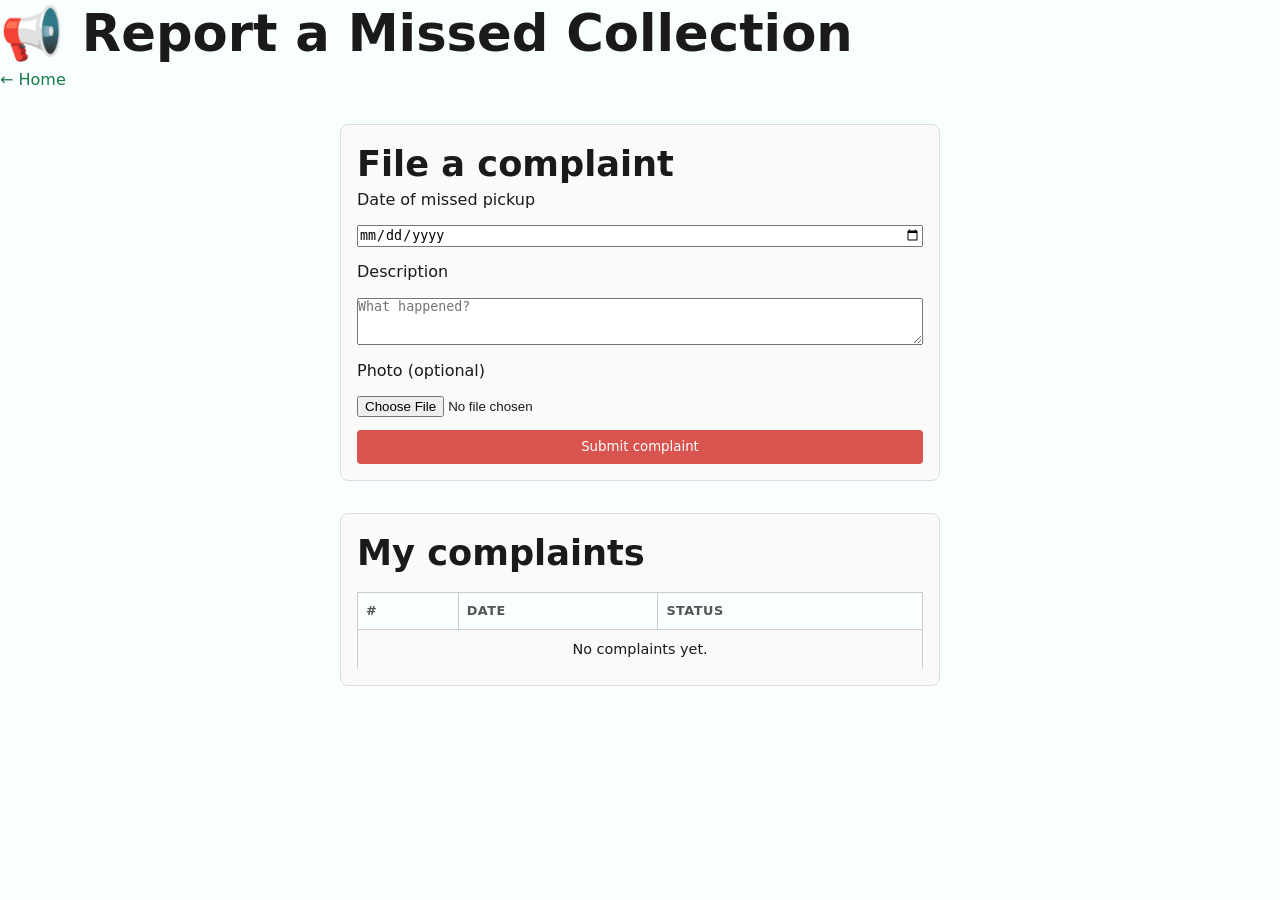
<file: complaint.html>
<!DOCTYPE html>
<html lang="en">

<head>
    <meta charset="UTF-8">
    <title>Complaint – EcoTrack Kerala</title>
    <link rel="stylesheet" href="css/style.css">
    <link rel="stylesheet" href="css/complaint.css">
</head>

<body>
    <header>
        <h1>📢 Report a Missed Collection</h1>
        <nav><a href="index.html">← Home</a></nav>
    </header>

    <section id="complaint-form">
        <h2>File a complaint</h2>
        <form id="cForm">
            <label for="cDate">Date of missed pickup</label>
            <input type="date" id="cDate" required min="">
            <label for="cDesc">Description</label>
            <textarea id="cDesc" rows="3" placeholder="What happened?" required></textarea>
            <label for="cPhoto">Photo (optional)</label>
            <input type="file" id="cPhoto" accept="image/*">
            <img id="photoPreview" style="max-width:200px;margin-top:8px;display:none" />
            <button type="submit">Submit complaint</button>
        </form>
    </section>

    <section id="complaint-list">
        <h2>My complaints</h2>
        <table>
            <thead>
                <tr>
                    <th>#</th>
                    <th>Date</th>
                    <th>Status</th>
                </tr>
            </thead>
            <tbody></tbody>
        </table>
    </section>

    <script src="js/complaint.js"></script>
</body>

</html>
</file>
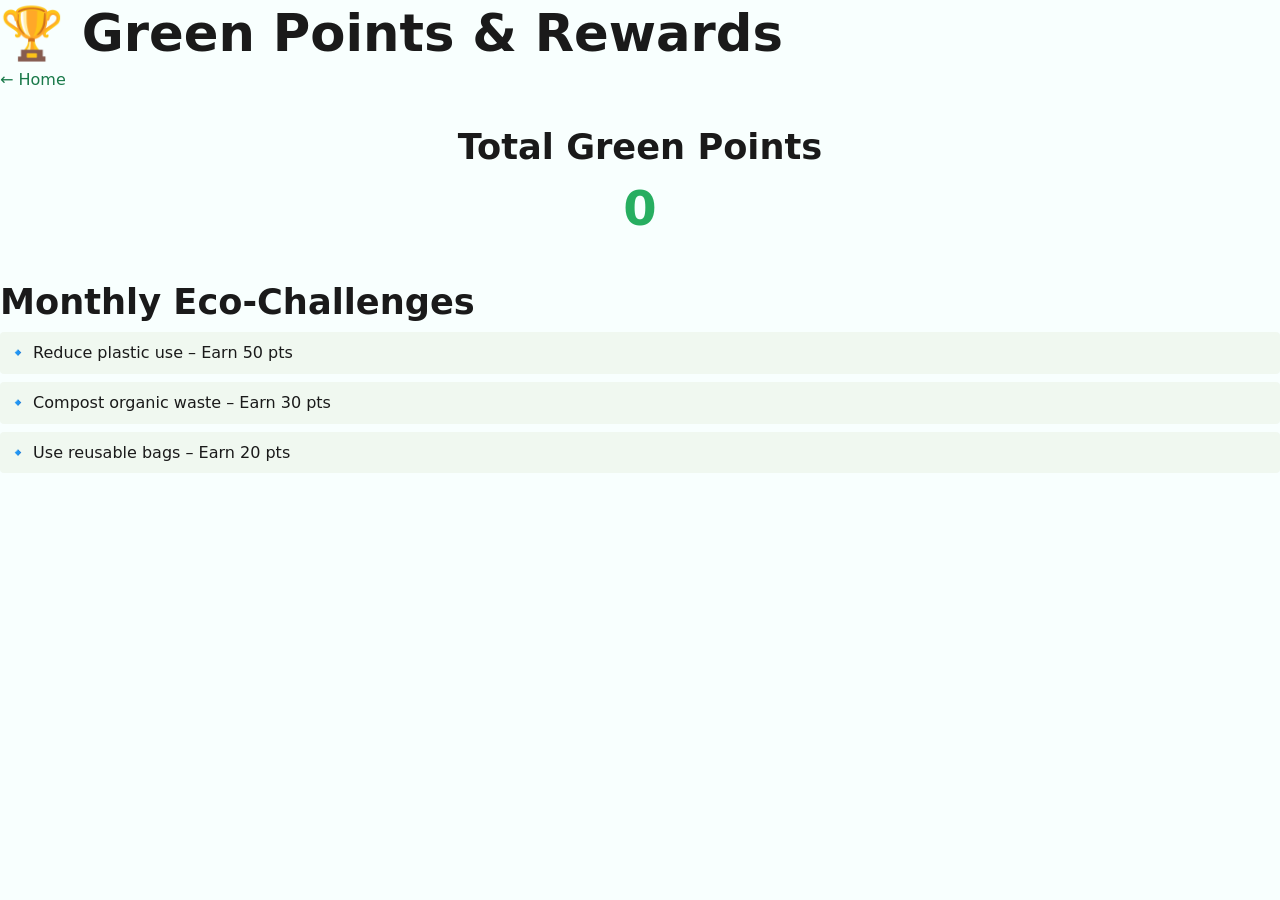
<file: rewards.html>
<!DOCTYPE html>
<html lang="en">

<head>
    <meta charset="UTF-8">
    <title>Rewards – EcoTrack Kerala</title>
    <link rel="stylesheet" href="css/style.css">
    <link rel="stylesheet" href="css/rewards.css">
</head>

<body>
    <header>
        <h1>🏆 Green Points & Rewards</h1>
        <nav><a href="index.html">← Home</a></nav>
    </header>

    <section id="points">
        <h2>Total Green Points</h2>
        <div class="points-counter">0</div>
    </section>

    <section id="challenges">
        <h2>Monthly Eco‑Challenges</h2>
        <ul>
            <li>🔹 Reduce plastic use – Earn 50 pts</li>
            <li>🔹 Compost organic waste – Earn 30 pts</li>
            <li>🔹 Use reusable bags – Earn 20 pts</li>
        </ul>
    </section>

    <script src="js/rewards.js"></script>
</body>

</html>
</file>
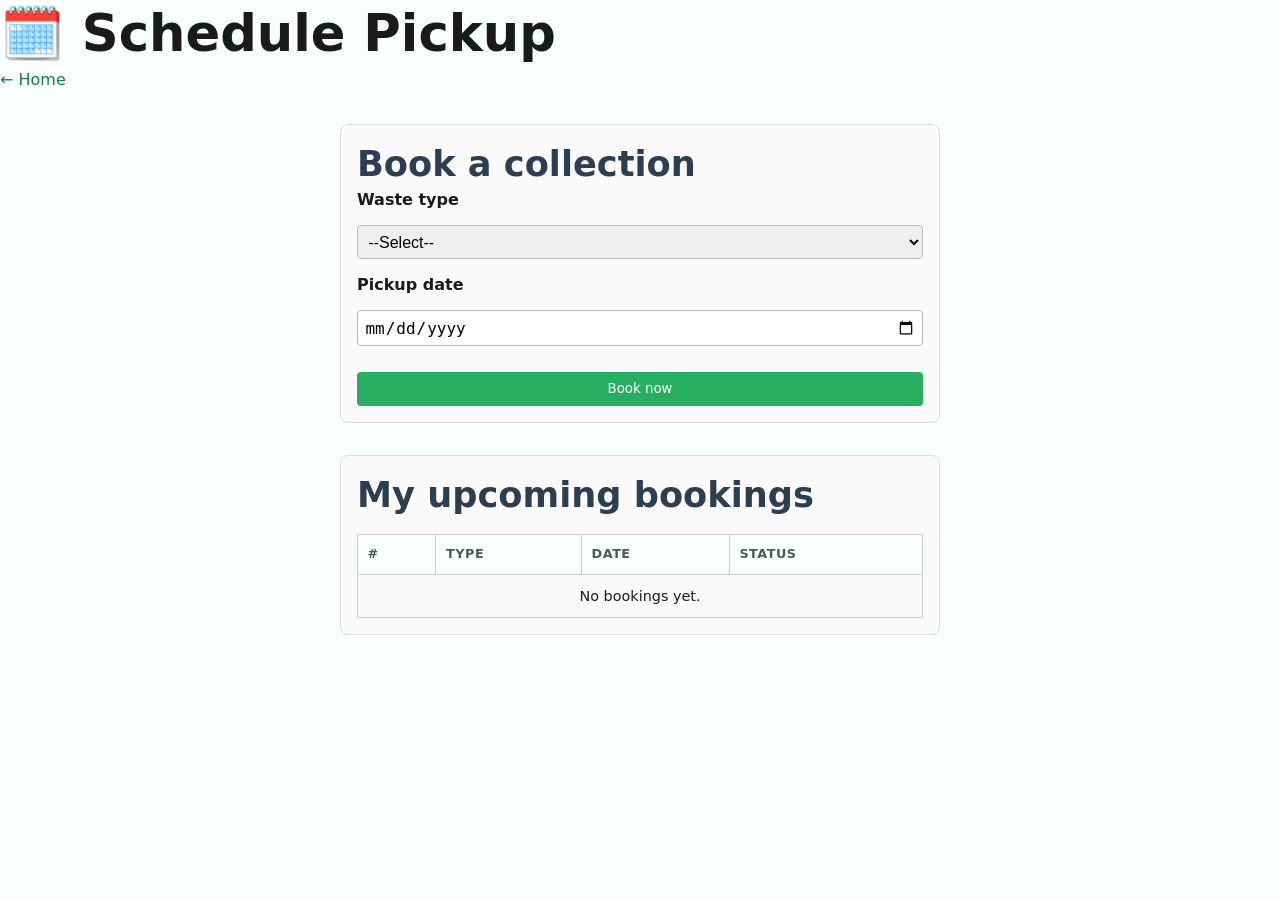
<file: schedule.html>
<!DOCTYPE html>
<html lang="en">

<head>
    <meta charset="UTF-8">
    <title>Schedule Pickup – EcoTrack Kerala</title>
    <link rel="stylesheet" href="css/style.css">
    <link rel="stylesheet" href="css/schedule.css">
</head>

<body>
    <header>
        <h1>🗓️ Schedule Pickup</h1>
        <nav><a href="index.html">← Home</a></nav>
    </header>

    <section id="booking-form">
        <h2>Book a collection</h2>
        <form id="pickupForm">
            <label for="wasteType">Waste type</label>
            <select id="wasteType" required>
                <option value="">--Select--</option>
                <option>Organic</option>
                <option>Plastic</option>
                <option>Metal</option>
                <option>Electronic</option>
                <option>General</option>
            </select>

            <label for="pickupDate">Pickup date</label>
            <input type="date" id="pickupDate" required min="">

            <button type="submit">Book now</button>
        </form>
    </section>

    <section id="booking-status">
        <h2>My upcoming bookings</h2>
        <table id="bookingsTable">
            <thead>
                <tr>
                    <th>#</th>
                    <th>Type</th>
                    <th>Date</th>
                    <th>Status</th>
                </tr>
            </thead>
            <tbody></tbody>
        </table>
    </section>

    <script src="js/schedule.js"></script>
</body>

</html>
</file>
<file: css/style.css>
/* EcoTrack Kerala - Main Stylesheet */
/* Kerala-inspired green environmental theme */

:root {
  --primary: #1a7a4a;
  --primary-dark: #0f5235;
  --primary-light: #2ea865;
  --secondary: #f5a623;
  --accent: #e8f5e9;
  --danger: #e53935;
  --warning: #fb8c00;
  --info: #1565c0;
  --success: #2e7d32;
  --text-primary: #1a1a1a;
  --text-secondary: #555;
  --text-muted: #888;
  --bg-light: #f8fffe;
  --bg-card: #ffffff;
  --border: #d4edda;
  --shadow: 0 2px 12px rgba(26, 122, 74, 0.08);
  --shadow-hover: 0 4px 24px rgba(26, 122, 74, 0.18);
  --radius: 12px;
  --radius-sm: 8px;
  --transition: 0.25s ease;
  --font-primary: 'Segoe UI', system-ui, -apple-system, sans-serif;
  --font-malayalam: 'Noto Sans Malayalam', 'Manjari', sans-serif;
}

/* Reset & Base */
*,
*::before,
*::after {
  box-sizing: border-box;
  margin: 0;
  padding: 0;
}

html {
  scroll-behavior: smooth;
  font-size: 16px;
}

body {
  font-family: var(--font-primary);
  color: var(--text-primary);
  background: var(--bg-light);
  line-height: 1.6;
  overflow-x: hidden;
}

body.lang-ml {
  font-family: var(--font-malayalam), var(--font-primary);
}

img {
  max-width: 100%;
  display: block;
}

a {
  color: var(--primary);
  text-decoration: none;
  transition: color var(--transition);
}

a:hover {
  color: var(--primary-dark);
}

ul {
  list-style: none;
}

button {
  cursor: pointer;
  font-family: inherit;
}

/* Typography */
h1,
h2,
h3,
h4,
h5,
h6 {
  font-weight: 700;
  line-height: 1.3;
  color: var(--text-primary);
}

h1 {
  font-size: clamp(2rem, 5vw, 3.2rem);
}

h2 {
  font-size: clamp(1.5rem, 3vw, 2.2rem);
}

h3 {
  font-size: 1.4rem;
}

h4 {
  font-size: 1.1rem;
}

p {
  color: var(--text-secondary);
  line-height: 1.7;
}

/* Utility Classes */
.container {
  max-width: 1200px;
  margin: 0 auto;
  padding: 0 20px;
}

.flex {
  display: flex;
}

.flex-col {
  flex-direction: column;
}

.items-center {
  align-items: center;
}

.justify-center {
  justify-content: center;
}

.justify-between {
  justify-content: space-between;
}

.gap-1 {
  gap: 8px;
}

.gap-2 {
  gap: 16px;
}

.gap-3 {
  gap: 24px;
}

.gap-4 {
  gap: 32px;
}

.text-center {
  text-align: center;
}

.text-primary {
  color: var(--primary);
}

.text-white {
  color: white;
}

.text-sm {
  font-size: 0.875rem;
}

.text-lg {
  font-size: 1.125rem;
}

.font-bold {
  font-weight: 700;
}

.font-semibold {
  font-weight: 600;
}

.w-full {
  width: 100%;
}

.hidden {
  display: none !important;
}

.mt-1 {
  margin-top: 8px;
}

.mt-2 {
  margin-top: 16px;
}

.mt-3 {
  margin-top: 24px;
}

.mt-4 {
  margin-top: 32px;
}

.mb-1 {
  margin-bottom: 8px;
}

.mb-2 {
  margin-bottom: 16px;
}

.mb-3 {
  margin-bottom: 24px;
}

.p-2 {
  padding: 16px;
}

.p-3 {
  padding: 24px;
}

.rounded {
  border-radius: var(--radius-sm);
}

.rounded-lg {
  border-radius: var(--radius);
}

.shadow {
  box-shadow: var(--shadow);
}

.grid {
  display: grid;
}

.grid-2 {
  grid-template-columns: repeat(2, 1fr);
}

.grid-3 {
  grid-template-columns: repeat(3, 1fr);
}

.grid-4 {
  grid-template-columns: repeat(4, 1fr);
}

/* Buttons */
.btn {
  display: inline-flex;
  align-items: center;
  justify-content: center;
  gap: 8px;
  padding: 12px 24px;
  border-radius: var(--radius-sm);
  font-size: 0.95rem;
  font-weight: 600;
  border: 2px solid transparent;
  transition: all var(--transition);
  cursor: pointer;
  white-space: nowrap;
}

.btn-primary {
  background: var(--primary);
  color: white;
}

.btn-primary:hover {
  background: var(--primary-dark);
  color: white;
  transform: translateY(-1px);
  box-shadow: 0 4px 16px rgba(26, 122, 74, 0.3);
}

.btn-secondary {
  background: white;
  color: var(--primary);
  border-color: var(--primary);
}

.btn-secondary:hover {
  background: var(--accent);
  transform: translateY(-1px);
}

.btn-outline {
  background: transparent;
  color: white;
  border-color: white;
}

.btn-outline:hover {
  background: white;
  color: var(--primary);
}

.btn-danger {
  background: var(--danger);
  color: white;
}

.btn-danger:hover {
  background: #c62828;
}

.btn-warning {
  background: var(--warning);
  color: white;
}

.btn-sm {
  padding: 8px 16px;
  font-size: 0.85rem;
}

.btn-lg {
  padding: 16px 32px;
  font-size: 1.05rem;
  border-radius: var(--radius);
}

.btn-full {
  width: 100%;
}

.btn:disabled {
  opacity: 0.5;
  cursor: not-allowed;
}

/* Cards */
.card {
  background: var(--bg-card);
  border-radius: var(--radius);
  box-shadow: var(--shadow);
  border: 1px solid var(--border);
  overflow: hidden;
  transition: box-shadow var(--transition);
}

.card:hover {
  box-shadow: var(--shadow-hover);
}

.card-header {
  padding: 20px 24px;
  border-bottom: 1px solid var(--border);
  display: flex;
  align-items: center;
  justify-content: space-between;
}

.card-body {
  padding: 24px;
}

.card-footer {
  padding: 16px 24px;
  border-top: 1px solid var(--border);
  background: var(--accent);
}

/* Badges */
.badge {
  display: inline-flex;
  align-items: center;
  gap: 4px;
  padding: 4px 10px;
  border-radius: 20px;
  font-size: 0.75rem;
  font-weight: 600;
}

.badge-success {
  background: #e8f5e9;
  color: #2e7d32;
}

.badge-warning {
  background: #fff8e1;
  color: #e65100;
}

.badge-danger {
  background: #ffebee;
  color: #c62828;
}

.badge-info {
  background: #e3f2fd;
  color: #1565c0;
}

.badge-secondary {
  background: #f5f5f5;
  color: #555;
}

.badge-primary {
  background: var(--accent);
  color: var(--primary);
}

/* Forms */
.form-group {
  margin-bottom: 20px;
}

.form-label {
  display: block;
  font-size: 0.875rem;
  font-weight: 600;
  margin-bottom: 6px;
  color: var(--text-primary);
}

.form-control {
  width: 100%;
  padding: 11px 14px;
  border: 1.5px solid #d0d7de;
  border-radius: var(--radius-sm);
  font-size: 0.95rem;
  font-family: inherit;
  color: var(--text-primary);
  background: white;
  transition: border-color var(--transition), box-shadow var(--transition);
}

.form-control:focus {
  outline: none;
  border-color: var(--primary);
  box-shadow: 0 0 0 3px rgba(26, 122, 74, 0.12);
}

.form-control.error {
  border-color: var(--danger);
}

.form-error {
  font-size: 0.8rem;
  color: var(--danger);
  margin-top: 4px;
}

.form-hint {
  font-size: 0.8rem;
  color: var(--text-muted);
  margin-top: 4px;
}

select.form-control {
  cursor: pointer;
}

textarea.form-control {
  resize: vertical;
  min-height: 100px;
}

/* Navbar */
#navbar {
  position: fixed;
  top: 0;
  left: 0;
  right: 0;
  z-index: 1000;
  background: rgba(255, 255, 255, 0.97);
  backdrop-filter: blur(12px);
  box-shadow: 0 1px 20px rgba(0, 0, 0, 0.08);
  border-bottom: 1px solid var(--border);
  transition: all var(--transition);
}

.navbar-inner {
  display: flex;
  align-items: center;
  justify-content: space-between;
  padding: 0 20px;
  height: 65px;
  max-width: 1400px;
  margin: 0 auto;
}

.nav-brand {
  display: flex;
  align-items: center;
  gap: 10px;
  font-size: 1.3rem;
  font-weight: 800;
  color: var(--primary);
}

.nav-brand .brand-icon {
  width: 38px;
  height: 38px;
  background: linear-gradient(135deg, var(--primary), var(--primary-light));
  border-radius: 10px;
  display: flex;
  align-items: center;
  justify-content: center;
  font-size: 1.3rem;
}

.nav-links {
  display: flex;
  align-items: center;
  gap: 4px;
}

.nav-link {
  padding: 8px 14px;
  border-radius: var(--radius-sm);
  font-size: 0.9rem;
  font-weight: 500;
  color: var(--text-secondary);
  transition: all var(--transition);
  cursor: pointer;
  border: none;
  background: none;
}

.nav-link:hover,
.nav-link.active {
  color: var(--primary);
  background: var(--accent);
}

.nav-actions {
  display: flex;
  align-items: center;
  gap: 8px;
}

.lang-toggle {
  display: flex;
  align-items: center;
  gap: 2px;
  padding: 6px 12px;
  border: 1.5px solid var(--border);
  border-radius: 20px;
  background: white;
  font-size: 0.85rem;
  cursor: pointer;
  transition: all var(--transition);
}

.lang-toggle:hover {
  border-color: var(--primary);
  color: var(--primary);
}

.nav-toggle {
  display: none;
  background: none;
  border: none;
  font-size: 1.5rem;
  padding: 4px;
  cursor: pointer;
}

/* Mobile Nav */
@media (max-width: 768px) {
  .nav-links {
    display: none;
    position: fixed;
    top: 65px;
    left: 0;
    right: 0;
    background: white;
    flex-direction: column;
    padding: 16px;
    box-shadow: 0 8px 24px rgba(0, 0, 0, 0.12);
    border-bottom: 1px solid var(--border);
    gap: 4px;
  }

  .nav-links.open {
    display: flex;
  }

  .nav-toggle {
    display: block;
  }

  .grid-2,
  .grid-3,
  .grid-4 {
    grid-template-columns: 1fr;
  }
}

/* Hero Section */
#hero {
  min-height: 100vh;
  display: flex;
  align-items: center;
  background: linear-gradient(135deg, #0f5235 0%, #1a7a4a 40%, #2ea865 70%, #4caf50 100%);
  position: relative;
  overflow: hidden;
  padding-top: 65px;
}

.hero-bg-pattern {
  position: absolute;
  inset: 0;
  opacity: 0.07;
  background-image: radial-gradient(circle at 20% 50%, white 1px, transparent 1px), radial-gradient(circle at 80% 20%, white 1px, transparent 1px);
  background-size: 60px 60px;
}

.hero-leaves {
  position: absolute;
  inset: 0;
  pointer-events: none;
  background: url("data:image/svg+xml,%3Csvg xmlns='http://www.w3.org/2000/svg' viewBox='0 0 200 200'%3E%3Cellipse cx='100' cy='100' rx='40' ry='80' fill='%23ffffff08' transform='rotate(45 100 100)'/%3E%3C/svg%3E") repeat;
  background-size: 180px;
}

.hero-content {
  position: relative;
  z-index: 1;
  display: grid;
  grid-template-columns: 1fr 1fr;
  gap: 60px;
  align-items: center;
  padding: 80px 20px;
  max-width: 1200px;
  margin: 0 auto;
}

.hero-text {
  color: white;
}

.hero-badge {
  display: inline-flex;
  align-items: center;
  gap: 8px;
  background: rgba(255, 255, 255, 0.15);
  backdrop-filter: blur(8px);
  border: 1px solid rgba(255, 255, 255, 0.3);
  padding: 8px 16px;
  border-radius: 20px;
  font-size: 0.85rem;
  color: rgba(255, 255, 255, 0.9);
  margin-bottom: 24px;
}

.hero-title {
  font-size: clamp(2.2rem, 5vw, 3.5rem);
  font-weight: 900;
  line-height: 1.15;
  margin-bottom: 20px;
  color: white;
}

.hero-title span {
  color: #a5d6a7;
}

.hero-subtitle {
  font-size: 1.1rem;
  color: rgba(255, 255, 255, 0.85);
  margin-bottom: 36px;
  line-height: 1.7;
}

.hero-cta {
  display: flex;
  gap: 16px;
  flex-wrap: wrap;
}

.hero-stats {
  display: grid;
  grid-template-columns: repeat(2, 1fr);
  gap: 16px;
  margin-top: 48px;
}

.hero-stat {
  background: rgba(255, 255, 255, 0.1);
  backdrop-filter: blur(8px);
  border: 1px solid rgba(255, 255, 255, 0.2);
  border-radius: var(--radius);
  padding: 20px;
  text-align: center;
}

.hero-stat-number {
  font-size: 2rem;
  font-weight: 800;
  color: white;
  display: block;
}

.hero-stat-label {
  font-size: 0.8rem;
  color: rgba(255, 255, 255, 0.75);
  margin-top: 4px;
}

.hero-visual {
  display: flex;
  flex-direction: column;
  gap: 16px;
}

.hero-card {
  background: rgba(255, 255, 255, 0.12);
  backdrop-filter: blur(16px);
  border: 1px solid rgba(255, 255, 255, 0.2);
  border-radius: var(--radius);
  padding: 20px;
  color: white;
}

.hero-card-title {
  font-size: 0.75rem;
  text-transform: uppercase;
  letter-spacing: 1px;
  opacity: 0.7;
  margin-bottom: 8px;
}

.collector-card {
  display: flex;
  align-items: center;
  gap: 12px;
}

.collector-avatar {
  width: 48px;
  height: 48px;
  background: linear-gradient(135deg, #a5d6a7, #66bb6a);
  border-radius: 50%;
  display: flex;
  align-items: center;
  justify-content: center;
  font-size: 1.3rem;
  flex-shrink: 0;
}

.collector-info {
  flex: 1;
}

.collector-name {
  font-weight: 700;
  margin-bottom: 2px;
}

.collector-status {
  font-size: 0.8rem;
  opacity: 0.8;
  display: flex;
  align-items: center;
  gap: 6px;
}

.status-dot {
  width: 7px;
  height: 7px;
  background: #a5d6a7;
  border-radius: 50%;
  animation: pulse 1.5s infinite;
}

@keyframes pulse {

  0%,
  100% {
    opacity: 1;
  }

  50% {
    opacity: 0.4;
  }
}

.waste-mini-grid {
  display: grid;
  grid-template-columns: repeat(3, 1fr);
  gap: 8px;
}

.waste-mini-item {
  background: rgba(255, 255, 255, 0.1);
  border-radius: 8px;
  padding: 10px;
  text-align: center;
  font-size: 0.75rem;
}

.waste-mini-icon {
  font-size: 1.3rem;
  margin-bottom: 4px;
}

@media (max-width: 768px) {
  .hero-content {
    grid-template-columns: 1fr;
    gap: 40px;
    padding: 60px 20px;
  }

  .hero-visual {
    display: none;
  }
}

/* Sections */
.section {
  padding: 80px 0;
}

.section-alt {
  background: white;
}

.section-dark {
  background: linear-gradient(135deg, #0f5235, #1a7a4a);
  color: white;
}

.section-header {
  text-align: center;
  margin-bottom: 56px;
}

.section-tag {
  display: inline-block;
  background: var(--accent);
  color: var(--primary);
  font-size: 0.8rem;
  font-weight: 700;
  text-transform: uppercase;
  letter-spacing: 1.5px;
  padding: 6px 14px;
  border-radius: 20px;
  margin-bottom: 16px;
}

.section-title {
  margin-bottom: 16px;
}

.section-desc {
  max-width: 600px;
  margin: 0 auto;
  font-size: 1.05rem;
  color: var(--text-secondary);
}

/* Feature Cards */
.feature-card {
  background: white;
  border-radius: var(--radius);
  padding: 32px;
  box-shadow: var(--shadow);
  border: 1px solid var(--border);
  transition: all var(--transition);
  text-align: center;
}

.feature-card:hover {
  transform: translateY(-4px);
  box-shadow: var(--shadow-hover);
  border-color: var(--primary);
}

.feature-icon {
  width: 68px;
  height: 68px;
  background: linear-gradient(135deg, var(--accent), #c8e6c9);
  border-radius: 18px;
  display: flex;
  align-items: center;
  justify-content: center;
  font-size: 2rem;
  margin: 0 auto 20px;
}

.feature-title {
  margin-bottom: 12px;
  font-size: 1.1rem;
}

.feature-desc {
  font-size: 0.9rem;
  color: var(--text-secondary);
}

/* Waste Category Cards */
.waste-grid {
  display: grid;
  grid-template-columns: repeat(auto-fill, minmax(260px, 1fr));
  gap: 20px;
}

.waste-card {
  background: white;
  border-radius: var(--radius);
  padding: 24px;
  box-shadow: var(--shadow);
  border: 1px solid var(--border);
  transition: all var(--transition);
  position: relative;
  overflow: hidden;
  cursor: pointer;
}

.waste-card::before {
  content: '';
  position: absolute;
  top: 0;
  left: 0;
  right: 0;
  height: 4px;
}

.waste-card:hover {
  transform: translateY(-3px);
  box-shadow: var(--shadow-hover);
}

.waste-icon-wrap {
  width: 56px;
  height: 56px;
  border-radius: 14px;
  display: flex;
  align-items: center;
  justify-content: center;
  font-size: 1.8rem;
  margin-bottom: 16px;
}

.waste-name-en {
  font-size: 1rem;
  font-weight: 700;
  margin-bottom: 4px;
}

.waste-name-ml {
  font-size: 0.9rem;
  color: var(--text-secondary);
  margin-bottom: 12px;
  font-family: var(--font-malayalam);
}

.waste-desc {
  font-size: 0.82rem;
  color: var(--text-muted);
  margin-bottom: 12px;
}

.waste-bin {
  display: inline-flex;
  align-items: center;
  gap: 6px;
  padding: 5px 12px;
  background: var(--accent);
  color: var(--primary);
  border-radius: 20px;
  font-size: 0.75rem;
  font-weight: 600;
}

.waste-tips {
  background: #f8fffe;
  border-left: 3px solid var(--primary);
  padding: 10px 14px;
  border-radius: 0 8px 8px 0;
  font-size: 0.8rem;
  color: var(--text-secondary);
  margin-top: 12px;
  display: none;
}

.waste-card:hover .waste-tips {
  display: block;
}

/* Map Section */
#map-section {
  position: relative;
}

#kerala-map {
  width: 100%;
  height: 500px;
  border-radius: var(--radius);
  overflow: hidden;
  box-shadow: var(--shadow-hover);
  border: 2px solid var(--border);
}

.map-controls {
  display: flex;
  gap: 10px;
  flex-wrap: wrap;
  margin-bottom: 16px;
}

.map-btn {
  padding: 8px 16px;
  border-radius: 20px;
  border: 1.5px solid var(--border);
  background: white;
  font-size: 0.85rem;
  font-weight: 600;
  cursor: pointer;
  transition: all var(--transition);
  display: flex;
  align-items: center;
  gap: 6px;
}

.map-btn.active,
.map-btn:hover {
  background: var(--primary);
  color: white;
  border-color: var(--primary);
}

.map-legend {
  display: flex;
  gap: 16px;
  flex-wrap: wrap;
  margin-top: 16px;
}

.legend-item {
  display: flex;
  align-items: center;
  gap: 8px;
  font-size: 0.82rem;
  color: var(--text-secondary);
}

.legend-dot {
  width: 12px;
  height: 12px;
  border-radius: 50%;
  flex-shrink: 0;
}

/* Dashboard Layout */
.dashboard-layout {
  display: grid;
  grid-template-columns: 260px 1fr;
  min-height: 100vh;
  padding-top: 65px;
}

.sidebar {
  background: white;
  border-right: 1px solid var(--border);
  position: sticky;
  top: 65px;
  height: calc(100vh - 65px);
  overflow-y: auto;
  padding: 24px 0;
}

.sidebar-section {
  padding: 0 16px;
  margin-bottom: 8px;
}

.sidebar-section-title {
  font-size: 0.7rem;
  font-weight: 700;
  text-transform: uppercase;
  letter-spacing: 1.5px;
  color: var(--text-muted);
  padding: 0 8px;
  margin-bottom: 6px;
}

.sidebar-link {
  display: flex;
  align-items: center;
  gap: 10px;
  padding: 10px 12px;
  border-radius: var(--radius-sm);
  color: var(--text-secondary);
  font-size: 0.9rem;
  font-weight: 500;
  cursor: pointer;
  transition: all var(--transition);
  border: none;
  background: none;
  width: 100%;
  text-align: left;
}

.sidebar-link:hover {
  background: var(--accent);
  color: var(--primary);
}

.sidebar-link.active {
  background: var(--primary);
  color: white;
}

.sidebar-link svg,
.sidebar-link .icon {
  width: 18px;
  height: 18px;
  flex-shrink: 0;
}

.sidebar-user {
  padding: 16px;
  border-bottom: 1px solid var(--border);
  margin-bottom: 8px;
}

.sidebar-user-name {
  font-weight: 700;
  font-size: 0.95rem;
}

.sidebar-user-role {
  font-size: 0.75rem;
  color: var(--text-muted);
  text-transform: capitalize;
}

.dashboard-content {
  padding: 32px;
  overflow-y: auto;
  background: var(--bg-light);
}

.dashboard-header {
  margin-bottom: 28px;
}

.dashboard-title {
  font-size: 1.6rem;
  font-weight: 800;
  margin-bottom: 4px;
}

.dashboard-subtitle {
  font-size: 0.9rem;
  color: var(--text-secondary);
}

/* Stats Cards */
.stats-grid {
  display: grid;
  grid-template-columns: repeat(auto-fill, minmax(200px, 1fr));
  gap: 20px;
  margin-bottom: 28px;
}

.stat-card {
  background: white;
  border-radius: var(--radius);
  padding: 24px;
  box-shadow: var(--shadow);
  border: 1px solid var(--border);
  position: relative;
  overflow: hidden;
}

.stat-card::after {
  content: '';
  position: absolute;
  top: -20px;
  right: -20px;
  width: 80px;
  height: 80px;
  border-radius: 50%;
  opacity: 0.08;
}

.stat-card.green::after {
  background: var(--primary);
}

.stat-card.orange::after {
  background: var(--warning);
}

.stat-card.blue::after {
  background: var(--info);
}

.stat-card.red::after {
  background: var(--danger);
}

.stat-icon {
  font-size: 1.8rem;
  margin-bottom: 12px;
}

.stat-value {
  font-size: 2rem;
  font-weight: 800;
  color: var(--text-primary);
}

.stat-label {
  font-size: 0.8rem;
  color: var(--text-muted);
  margin-top: 4px;
}

.stat-change {
  font-size: 0.75rem;
  margin-top: 8px;
  display: flex;
  align-items: center;
  gap: 4px;
}

.stat-change.up {
  color: var(--success);
}

.stat-change.down {
  color: var(--danger);
}

/* Tables */
.table-wrap {
  overflow-x: auto;
}

table {
  width: 100%;
  border-collapse: collapse;
}

thead {
  background: #f8fffe;
}

th {
  padding: 12px 16px;
  text-align: left;
  font-size: 0.8rem;
  font-weight: 700;
  text-transform: uppercase;
  letter-spacing: 0.5px;
  color: var(--text-secondary);
  border-bottom: 2px solid var(--border);
  white-space: nowrap;
}

td {
  padding: 14px 16px;
  border-bottom: 1px solid var(--border);
  font-size: 0.9rem;
  vertical-align: middle;
}

tr:last-child td {
  border-bottom: none;
}

tr:hover td {
  background: #f8fffe;
}

/* Timeline */
.timeline {
  position: relative;
  padding-left: 24px;
}

.timeline::before {
  content: '';
  position: absolute;
  left: 10px;
  top: 0;
  bottom: 0;
  width: 2px;
  background: var(--border);
}

.timeline-item {
  position: relative;
  margin-bottom: 24px;
}

.timeline-dot {
  position: absolute;
  left: -20px;
  top: 4px;
  width: 14px;
  height: 14px;
  border-radius: 50%;
  border: 2px solid white;
  box-shadow: 0 0 0 2px var(--primary);
  background: var(--primary);
}

.timeline-dot.empty {
  background: white;
  box-shadow: 0 0 0 2px var(--border);
}

.timeline-content {
  background: white;
  border-radius: var(--radius-sm);
  padding: 14px;
  box-shadow: var(--shadow);
  border: 1px solid var(--border);
}

.timeline-time {
  font-size: 0.75rem;
  color: var(--text-muted);
  margin-bottom: 4px;
}

.timeline-title {
  font-weight: 600;
  margin-bottom: 4px;
  font-size: 0.9rem;
}

.timeline-desc {
  font-size: 0.82rem;
  color: var(--text-secondary);
}

/* Modals */
.modal-overlay {
  position: fixed;
  inset: 0;
  background: rgba(0, 0, 0, 0.5);
  z-index: 2000;
  display: flex;
  align-items: center;
  justify-content: center;
  padding: 20px;
  opacity: 0;
  transition: opacity var(--transition);
}

.modal-overlay.open {
  opacity: 1;
}

.modal {
  background: white;
  border-radius: var(--radius);
  max-width: 560px;
  width: 100%;
  max-height: 85vh;
  overflow-y: auto;
  transform: scale(0.95);
  transition: transform var(--transition);
  box-shadow: 0 20px 60px rgba(0, 0, 0, 0.2);
}

.modal-overlay.open .modal {
  transform: scale(1);
}

.modal-header {
  padding: 24px;
  border-bottom: 1px solid var(--border);
  display: flex;
  align-items: center;
  justify-content: space-between;
}

.modal-title {
  font-size: 1.1rem;
  font-weight: 700;
}

.modal-close {
  background: none;
  border: none;
  font-size: 1.5rem;
  cursor: pointer;
  color: var(--text-muted);
  padding: 4px;
  border-radius: 6px;
}

.modal-close:hover {
  background: var(--accent);
  color: var(--primary);
}

.modal-body {
  padding: 24px;
}

.modal-footer {
  padding: 20px 24px;
  border-top: 1px solid var(--border);
  display: flex;
  gap: 12px;
  justify-content: flex-end;
}

/* Toasts */
.toast-container {
  position: fixed;
  bottom: 24px;
  right: 24px;
  z-index: 3000;
  display: flex;
  flex-direction: column;
  gap: 10px;
}

.toast {
  background: white;
  border-radius: var(--radius-sm);
  padding: 14px 18px;
  box-shadow: 0 4px 24px rgba(0, 0, 0, 0.15);
  border-left: 4px solid var(--primary);
  display: flex;
  align-items: flex-start;
  gap: 12px;
  min-width: 280px;
  max-width: 400px;
  animation: slideIn 0.3s ease;
}

.toast.success {
  border-left-color: var(--success);
}

.toast.error {
  border-left-color: var(--danger);
}

.toast.warning {
  border-left-color: var(--warning);
}

.toast-icon {
  font-size: 1.1rem;
  margin-top: 1px;
}

.toast-message {
  font-size: 0.875rem;
  flex: 1;
}

.toast-close {
  background: none;
  border: none;
  cursor: pointer;
  color: var(--text-muted);
  font-size: 1rem;
  padding: 0;
}

@keyframes slideIn {
  from {
    transform: translateX(100%);
    opacity: 0;
  }

  to {
    transform: translateX(0);
    opacity: 1;
  }
}

/* Collection Schedule */
.schedule-day {
  background: white;
  border-radius: var(--radius);
  padding: 20px;
  box-shadow: var(--shadow);
  border: 1px solid var(--border);
}

.schedule-day-header {
  display: flex;
  align-items: center;
  justify-content: space-between;
  margin-bottom: 16px;
}

.schedule-day-name {
  font-weight: 700;
}

.schedule-slots {
  display: flex;
  flex-direction: column;
  gap: 8px;
}

.schedule-slot {
  display: flex;
  align-items: center;
  gap: 12px;
  padding: 10px;
  border-radius: var(--radius-sm);
  border: 1.5px solid var(--border);
}

.schedule-slot.biodegradable {
  border-color: #4CAF50;
  background: #f1f8e9;
}

.schedule-slot.non_biodegradable {
  border-color: #2196F3;
  background: #e3f2fd;
}

.slot-time {
  font-size: 0.85rem;
  font-weight: 700;
  min-width: 60px;
}

.slot-type {
  font-size: 0.85rem;
}

.slot-status {
  margin-left: auto;
}

/* HKS Collector Card */
.collector-profile-card {
  background: linear-gradient(135deg, var(--primary), var(--primary-light));
  color: white;
  border-radius: var(--radius);
  padding: 28px;
}

.collector-profile-name {
  font-size: 1.3rem;
  font-weight: 800;
  margin-bottom: 4px;
}

.collector-profile-id {
  font-size: 0.85rem;
  opacity: 0.8;
  margin-bottom: 16px;
}

.collector-profile-stats {
  display: grid;
  grid-template-columns: repeat(3, 1fr);
  gap: 16px;
  margin-top: 20px;
}

.cp-stat {
  text-align: center;
}

.cp-stat-num {
  font-size: 1.5rem;
  font-weight: 800;
}

.cp-stat-label {
  font-size: 0.75rem;
  opacity: 0.8;
}

/* Household Card */
.household-item {
  display: flex;
  align-items: center;
  gap: 12px;
  padding: 14px;
  border-radius: var(--radius-sm);
  border: 1.5px solid var(--border);
  transition: all var(--transition);
  cursor: pointer;
}

.household-item:hover {
  border-color: var(--primary);
  background: var(--accent);
}

.household-num {
  width: 36px;
  height: 36px;
  background: var(--accent);
  border-radius: 50%;
  display: flex;
  align-items: center;
  justify-content: center;
  font-size: 0.75rem;
  font-weight: 700;
  color: var(--primary);
  flex-shrink: 0;
}

.household-name {
  font-weight: 600;
  font-size: 0.9rem;
}

.household-addr {
  font-size: 0.78rem;
  color: var(--text-muted);
}

.household-status {
  margin-left: auto;
}

/* Complaint Form */
.complaint-category {
  display: grid;
  grid-template-columns: repeat(2, 1fr);
  gap: 10px;
}

.complaint-cat-btn {
  padding: 12px;
  border-radius: var(--radius-sm);
  border: 1.5px solid var(--border);
  background: white;
  cursor: pointer;
  font-size: 0.85rem;
  text-align: center;
  transition: all var(--transition);
}

.complaint-cat-btn:hover,
.complaint-cat-btn.selected {
  border-color: var(--primary);
  background: var(--accent);
  color: var(--primary);
  font-weight: 600;
}

/* Map Legend popup */
.leaflet-popup-content-wrapper {
  border-radius: var(--radius-sm) !important;
  box-shadow: var(--shadow-hover) !important;
}

.leaflet-popup-content {
  margin: 12px 16px !important;
  font-size: 0.875rem !important;
}

.map-popup-title {
  font-weight: 700;
  margin-bottom: 4px;
  color: var(--primary);
}

.map-popup-info {
  font-size: 0.8rem;
  color: var(--text-secondary);
}

/* Progress Bars */
.progress-bar {
  background: var(--border);
  border-radius: 20px;
  height: 8px;
  overflow: hidden;
}

.progress-fill {
  background: linear-gradient(90deg, var(--primary), var(--primary-light));
  height: 100%;
  border-radius: 20px;
  transition: width 0.6s ease;
}

/* Kerala Map decorative */
.kerala-map-wrap {
  position: relative;
}

/* Footer */
footer {
  background: #0f2318;
  color: rgba(255, 255, 255, 0.75);
  padding: 60px 0 24px;
}

.footer-grid {
  display: grid;
  grid-template-columns: 2fr 1fr 1fr 1fr;
  gap: 40px;
  margin-bottom: 48px;
}

.footer-brand {}

.footer-logo {
  display: flex;
  align-items: center;
  gap: 10px;
  font-size: 1.3rem;
  font-weight: 800;
  color: white;
  margin-bottom: 16px;
}

.footer-desc {
  font-size: 0.875rem;
  line-height: 1.7;
  max-width: 280px;
}

.footer-title {
  font-size: 0.8rem;
  font-weight: 700;
  text-transform: uppercase;
  letter-spacing: 1px;
  color: rgba(255, 255, 255, 0.5);
  margin-bottom: 16px;
}

.footer-links {
  display: flex;
  flex-direction: column;
  gap: 10px;
}

.footer-link {
  font-size: 0.875rem;
  color: rgba(255, 255, 255, 0.7);
  cursor: pointer;
  transition: color var(--transition);
  background: none;
  border: none;
  text-align: left;
}

.footer-link:hover {
  color: white;
}

.footer-bottom {
  border-top: 1px solid rgba(255, 255, 255, 0.1);
  padding-top: 24px;
  display: flex;
  align-items: center;
  justify-content: space-between;
  flex-wrap: gap;
  gap: 12px;
}

.footer-copy {
  font-size: 0.8rem;
}

.footer-kerala {
  display: flex;
  align-items: center;
  gap: 8px;
  font-size: 0.8rem;
}

.kerala-emblem {
  font-size: 1.3rem;
}

@media (max-width: 768px) {
  .footer-grid {
    grid-template-columns: 1fr 1fr;
    gap: 28px;
  }

  .footer-brand {
    grid-column: 1 / -1;
  }

  .footer-bottom {
    flex-direction: column;
    text-align: center;
  }
}

/* Notifications Panel */
.notif-panel {
  position: absolute;
  top: 100%;
  right: 0;
  width: 320px;
  background: white;
  border-radius: var(--radius);
  box-shadow: 0 8px 32px rgba(0, 0, 0, 0.12);
  border: 1px solid var(--border);
  overflow: hidden;
  z-index: 100;
}

.notif-header {
  padding: 14px 18px;
  border-bottom: 1px solid var(--border);
  display: flex;
  align-items: center;
  justify-content: space-between;
  font-weight: 700;
  font-size: 0.9rem;
}

.notif-list {
  max-height: 320px;
  overflow-y: auto;
}

.notif-item {
  padding: 14px 18px;
  border-bottom: 1px solid var(--border);
  display: flex;
  gap: 12px;
  align-items: flex-start;
  cursor: pointer;
  transition: background var(--transition);
}

.notif-item:hover {
  background: var(--accent);
}

.notif-icon {
  font-size: 1.2rem;
  flex-shrink: 0;
}

.notif-text {
  font-size: 0.82rem;
  flex: 1;
}

.notif-time {
  font-size: 0.72rem;
  color: var(--text-muted);
  margin-top: 3px;
}

.notif-badge {
  background: var(--danger);
  color: white;
  border-radius: 50%;
  width: 18px;
  height: 18px;
  font-size: 0.65rem;
  display: flex;
  align-items: center;
  justify-content: center;
  font-weight: 700;
}

/* Page transitions */
.page {
  animation: fadeIn 0.3s ease;
}

@keyframes fadeIn {
  from {
    opacity: 0;
    transform: translateY(8px);
  }

  to {
    opacity: 1;
    transform: translateY(0);
  }
}

/* Scrollbar */
::-webkit-scrollbar {
  width: 6px;
  height: 6px;
}

::-webkit-scrollbar-track {
  background: transparent;
}

::-webkit-scrollbar-thumb {
  background: #ccc;
  border-radius: 3px;
}

::-webkit-scrollbar-thumb:hover {
  background: var(--primary);
}

/* Print */
@media print {

  #navbar,
  .sidebar,
  .btn,
  .toast-container {
    display: none !important;
  }

  .dashboard-layout {
    display: block;
  }

  .dashboard-content {
    padding: 0;
  }
}

/* Leaflet overrides */
.leaflet-control-attribution {
  font-size: 10px !important;
}

.leaflet-container {
  font-family: var(--font-primary) !important;
}

/* RTL / Malayalam adjustments */
body.lang-ml .form-label,
body.lang-ml .nav-link,
body.lang-ml .btn {
  letter-spacing: 0;
}

/* Loading spinner */
.spinner {
  width: 36px;
  height: 36px;
  border: 3px solid var(--border);
  border-top-color: var(--primary);
  border-radius: 50%;
  animation: spin 0.7s linear infinite;
}

@keyframes spin {
  to {
    transform: rotate(360deg);
  }
}

.loading-screen {
  display: flex;
  flex-direction: column;
  align-items: center;
  justify-content: center;
  min-height: 300px;
  gap: 16px;
  color: var(--text-secondary);
  font-size: 0.9rem;
}

/* Admin sections */
.admin-section-header {
  display: flex;
  align-items: center;
  justify-content: space-between;
  margin-bottom: 20px;
  flex-wrap: wrap;
  gap: 12px;
}

.section-actions {
  display: flex;
  gap: 10px;
}

.filter-bar {
  display: flex;
  gap: 10px;
  flex-wrap: wrap;
  align-items: center;
  margin-bottom: 20px;
}

.filter-bar .form-control {
  max-width: 200px;
}

.search-box {
  position: relative;
}

.search-box input {
  padding-left: 36px;
}

.search-icon {
  position: absolute;
  left: 10px;
  top: 50%;
  transform: translateY(-50%);
  color: var(--text-muted);
  font-size: 0.9rem;
}

/* Tabs */
.tabs {
  display: flex;
  gap: 4px;
  border-bottom: 2px solid var(--border);
  margin-bottom: 24px;
}

.tab-btn {
  padding: 10px 20px;
  border: none;
  background: none;
  color: var(--text-secondary);
  font-weight: 600;
  font-size: 0.9rem;
  cursor: pointer;
  border-bottom: 2px solid transparent;
  margin-bottom: -2px;
  transition: all var(--transition);
}

.tab-btn.active {
  color: var(--primary);
  border-bottom-color: var(--primary);
}

.tab-btn:hover:not(.active) {
  color: var(--text-primary);
  background: var(--accent);
  border-radius: var(--radius-sm) var(--radius-sm) 0 0;
}

.tab-panel {
  display: none;
}

.tab-panel.active {
  display: block;
}

/* Chart placeholder */
.chart-placeholder {
  background: var(--accent);
  border-radius: var(--radius-sm);
  padding: 40px;
  text-align: center;
  color: var(--text-secondary);
  border: 2px dashed var(--border);
}

/* Responsive tweaks */
@media (max-width: 1024px) {
  .dashboard-layout {
    grid-template-columns: 220px 1fr;
  }
}

@media (max-width: 768px) {
  .dashboard-layout {
    grid-template-columns: 1fr;
  }

  .sidebar {
    position: fixed;
    left: -260px;
    top: 65px;
    width: 260px;
    height: calc(100vh - 65px);
    z-index: 900;
    transition: left var(--transition);
  }

  .sidebar.open {
    left: 0;
  }

  .dashboard-content {
    padding: 20px;
  }

  .stats-grid {
    grid-template-columns: repeat(2, 1fr);
  }

  .footer-grid {
    grid-template-columns: 1fr;
  }
}

/* Waste detail modal */
.waste-modal-header {
  display: flex;
  align-items: center;
  gap: 16px;
  margin-bottom: 20px;
}

.waste-modal-icon {
  width: 64px;
  height: 64px;
  border-radius: 16px;
  display: flex;
  align-items: center;
  justify-content: center;
  font-size: 2rem;
  flex-shrink: 0;
}

.waste-modal-names {}

.waste-modal-en {
  font-size: 1.1rem;
  font-weight: 700;
}

.waste-modal-ml {
  font-size: 1rem;
  color: var(--text-secondary);
  font-family: var(--font-malayalam);
}

.tips-box {
  background: #f0fdf4;
  border: 1px solid #bbf7d0;
  border-radius: var(--radius-sm);
  padding: 16px;
  margin-top: 16px;
}

.tips-title {
  font-weight: 700;
  font-size: 0.85rem;
  color: var(--success);
  margin-bottom: 8px;
  display: flex;
  align-items: center;
  gap: 6px;
}

.tips-text {
  font-size: 0.875rem;
  color: var(--text-secondary);
  line-height: 1.6;
}

#booking-form,
#booking-status {
  max-width: 600px;
  margin: 2rem auto;
  padding: 1rem;
  border: 1px solid #ddd;
  border-radius: 8px;
  background: #fafafa;
}

#pickupForm {
  display: grid;
  gap: .8rem
}

#pickupForm label {
  font-weight: 600
}

#pickupForm select,
#pickupForm input {
  padding: .4rem;
  border: 1px solid #bbb;
  border-radius: 4px
}

#pickupForm button {
  margin-top: .8rem;
  background: #27ae60;
  color: #fff;
  border: none;
  padding: .6rem 1.2rem;
  border-radius: 4px;
  cursor: pointer
}

#pickupForm button:hover {
  background: #219150
}

#bookingsTable {
  width: 100%;
  border-collapse: collapse;
  margin-top: 1rem
}

#bookingsTable th,
#bookingsTable td {
  padding: .6rem;
  border: 1px solid #ccc;
  text-align: left
}

#bookingsTable tbody tr:nth-child(even) {
  background: #f5f5f5
}
</file>
<file: css/complaint.css>
#complaint-form,
#complaint-list {
    max-width: 600px;
    margin: 2rem auto;
    padding: 1rem;
    border: 1px solid #ddd;
    border-radius: 8px;
    background: #fafafa;
}

#cForm {
    display: grid;
    gap: .8rem
}

#cForm textarea {
    resize: vertical
}

#cForm button {
    background: #d9534f;
    color: #fff;
    border: none;
    padding: .6rem 1.2rem;
    border-radius: 4px;
    cursor: pointer
}

#cForm button:hover {
    background: #c9302c
}

table {
    width: 100%;
    border-collapse: collapse;
    margin-top: 1rem
}

th,
td {
    padding: .5rem;
    border: 1px solid #ccc;
    text-align: left
}

tbody tr:nth-child(even) {
    background: #f5f5f5
}
</file>
<file: css/rewards.css>
#points {
    margin: 2rem auto;
    text-align: center
}

.points-counter {
    font-size: 3rem;
    color: #27ae60;
    font-weight: 700
}

#challenges ul {
    list-style: none;
    padding: 0
}

#challenges li {
    margin: .5rem 0;
    padding: .5rem;
    background: #f0f8f0;
    border-radius: 4px
}
</file>
<file: css/schedule.css>
/* schedule.css – only the new sections */
#booking-form,
#booking-status {
    margin: 2rem auto;
    max-width: 600px;
    padding: 1rem;
    border: 1px solid #ddd;
    border-radius: 8px;
    background: #fafafa;
}

#booking-form h2,
#booking-status h2 {
    margin-top: 0;
    color: #2c3e50;
}

#pickupForm {
    display: grid;
    gap: 0.8rem;
}

#pickupForm label {
    font-weight: 600;
}

#pickupForm select,
#pickupForm input[type="date"] {
    padding: 0.4rem;
    font-size: 1rem;
    border: 1px solid #bbb;
    border-radius: 4px;
}

#pickupForm button {
    margin-top: 0.8rem;
    padding: 0.6rem 1.2rem;
    background: #27ae60;
    color: #fff;
    border: none;
    border-radius: 4px;
    cursor: pointer;
}

#pickupForm button:hover {
    background: #219150;
}

#bookingsTable {
    width: 100%;
    border-collapse: collapse;
    margin-top: 1rem;
}

#bookingsTable th,
#bookingsTable td {
    padding: 0.6rem;
    border: 1px solid #ccc;
    text-align: left;
}

#bookingsTable tbody tr:nth-child(even) {
    background: #f5f5f5;
}

#booking-form,
#booking-status {
    max-width: 600px;
    margin: 2rem auto;
    padding: 1rem;
    border: 1px solid #ddd;
    border-radius: 8px;
    background: #fafafa;
}

#pickupForm {
    display: grid;
    gap: .8rem
}

#pickupForm label {
    font-weight: 600
}

#pickupForm select,
#pickupForm input {
    padding: .4rem;
    border: 1px solid #bbb;
    border-radius: 4px
}

#pickupForm button {
    margin-top: .8rem;
    background: #27ae60;
    color: #fff;
    border: none;
    padding: .6rem 1.2rem;
    border-radius: 4px;
    cursor: pointer
}

#pickupForm button:hover {
    background: #219150
}

#bookingsTable {
    width: 100%;
    border-collapse: collapse;
    margin-top: 1rem
}

#bookingsTable th,
#bookingsTable td {
    padding: .6rem;
    border: 1px solid #ccc;
    text-align: left
}

#bookingsTable tbody tr:nth-child(even) {
    background: #f5f5f5
}
</file>
